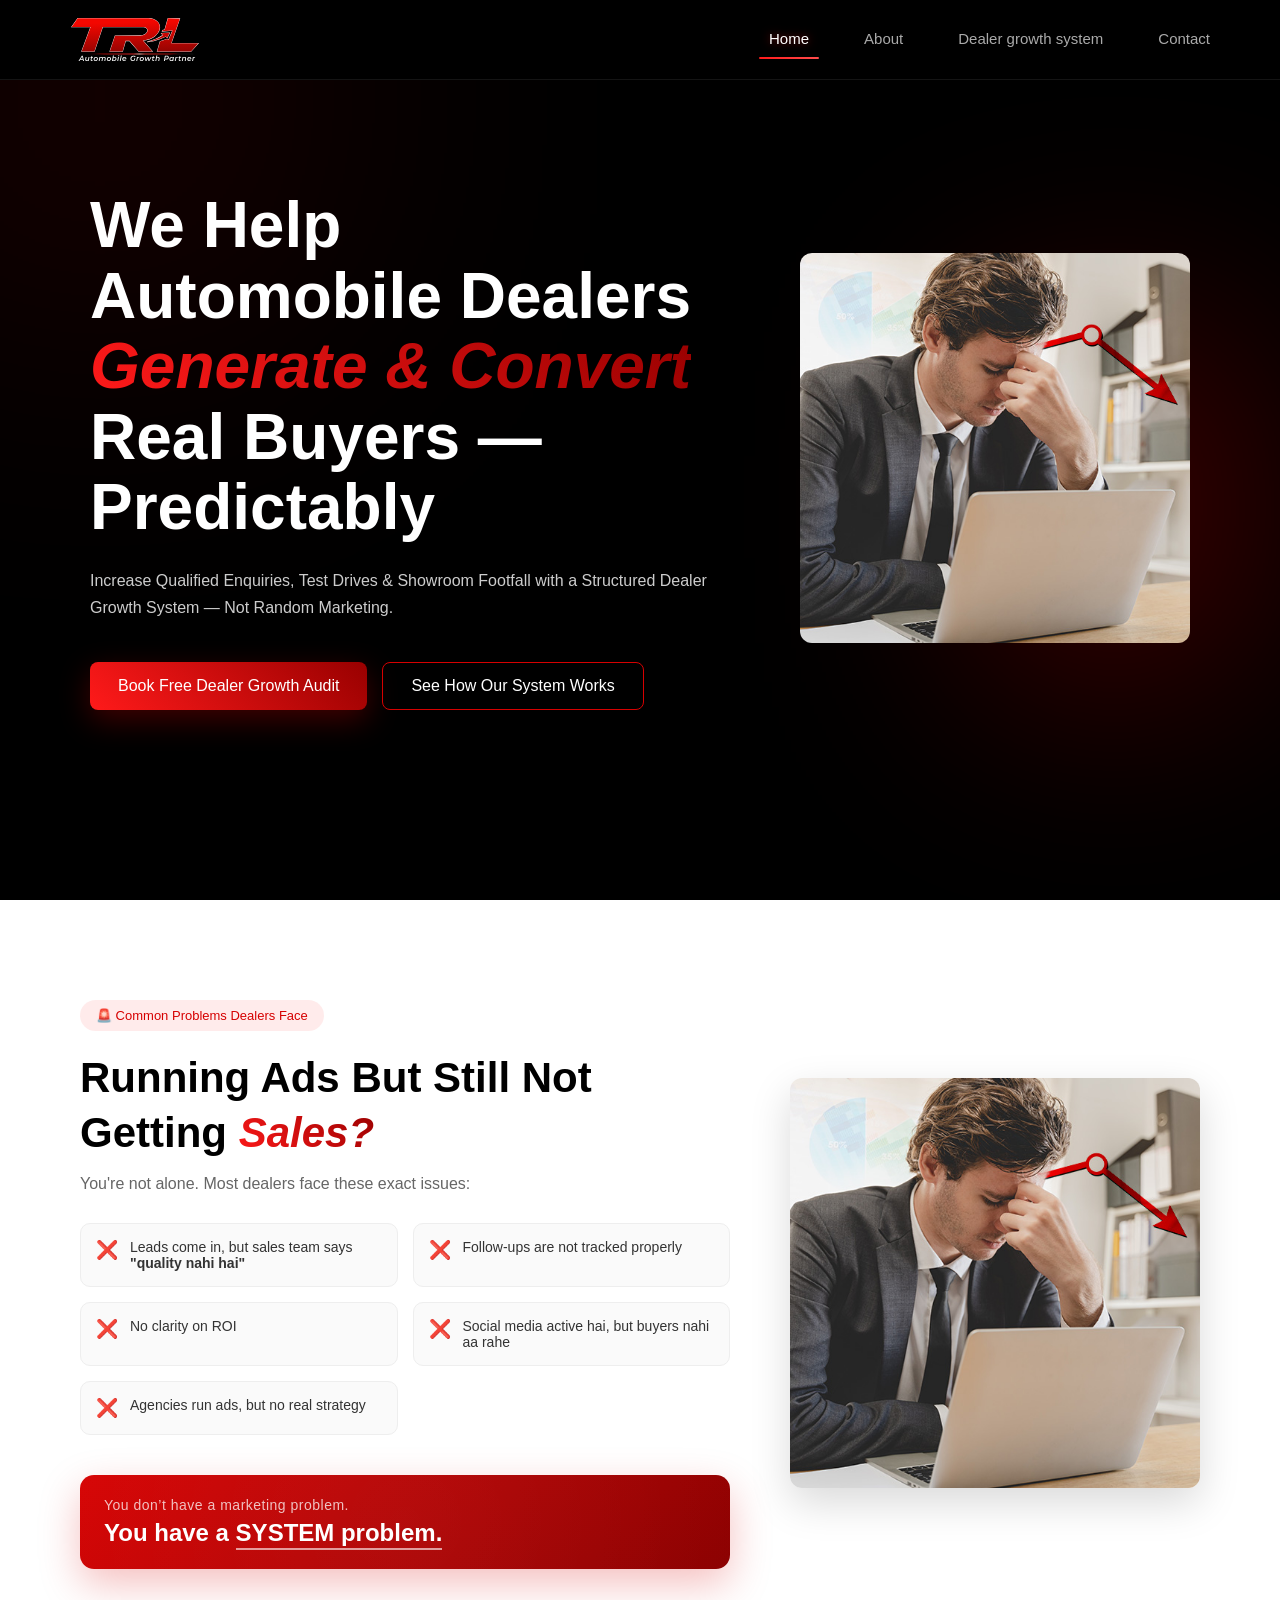
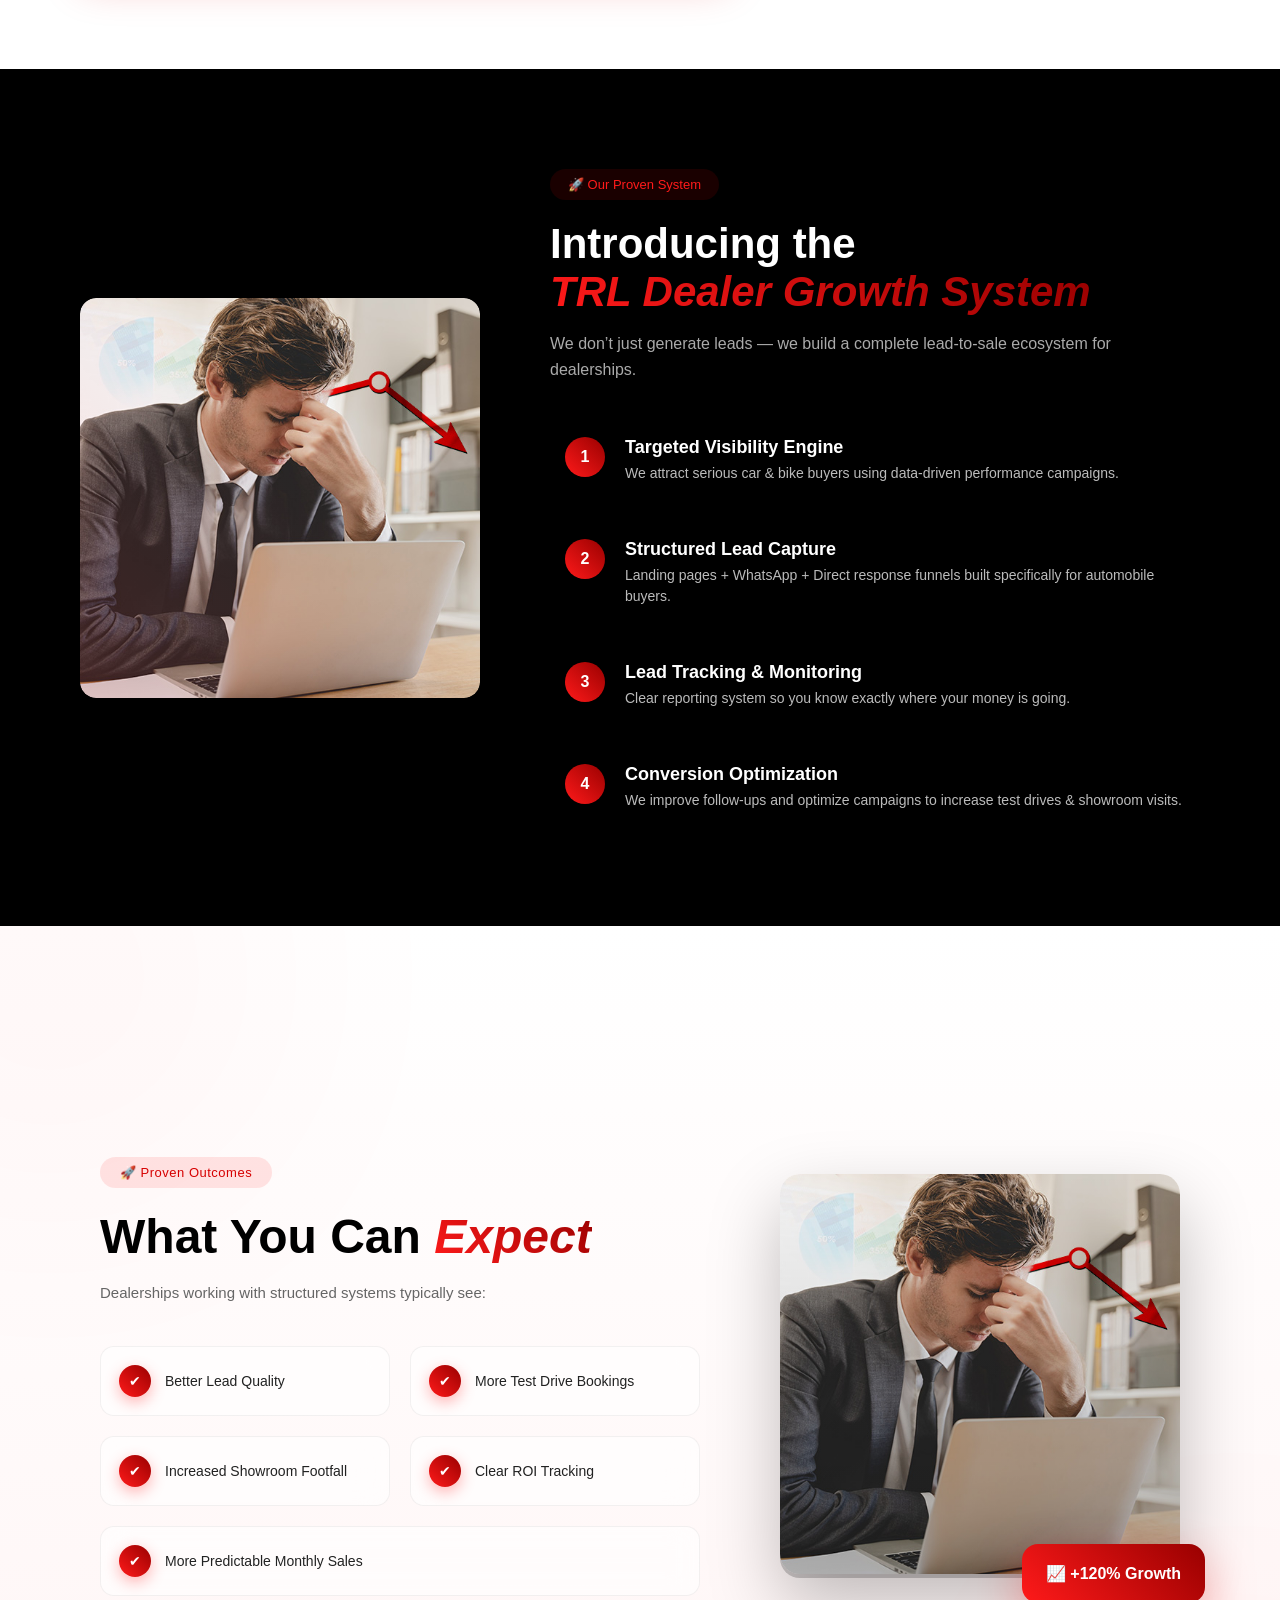
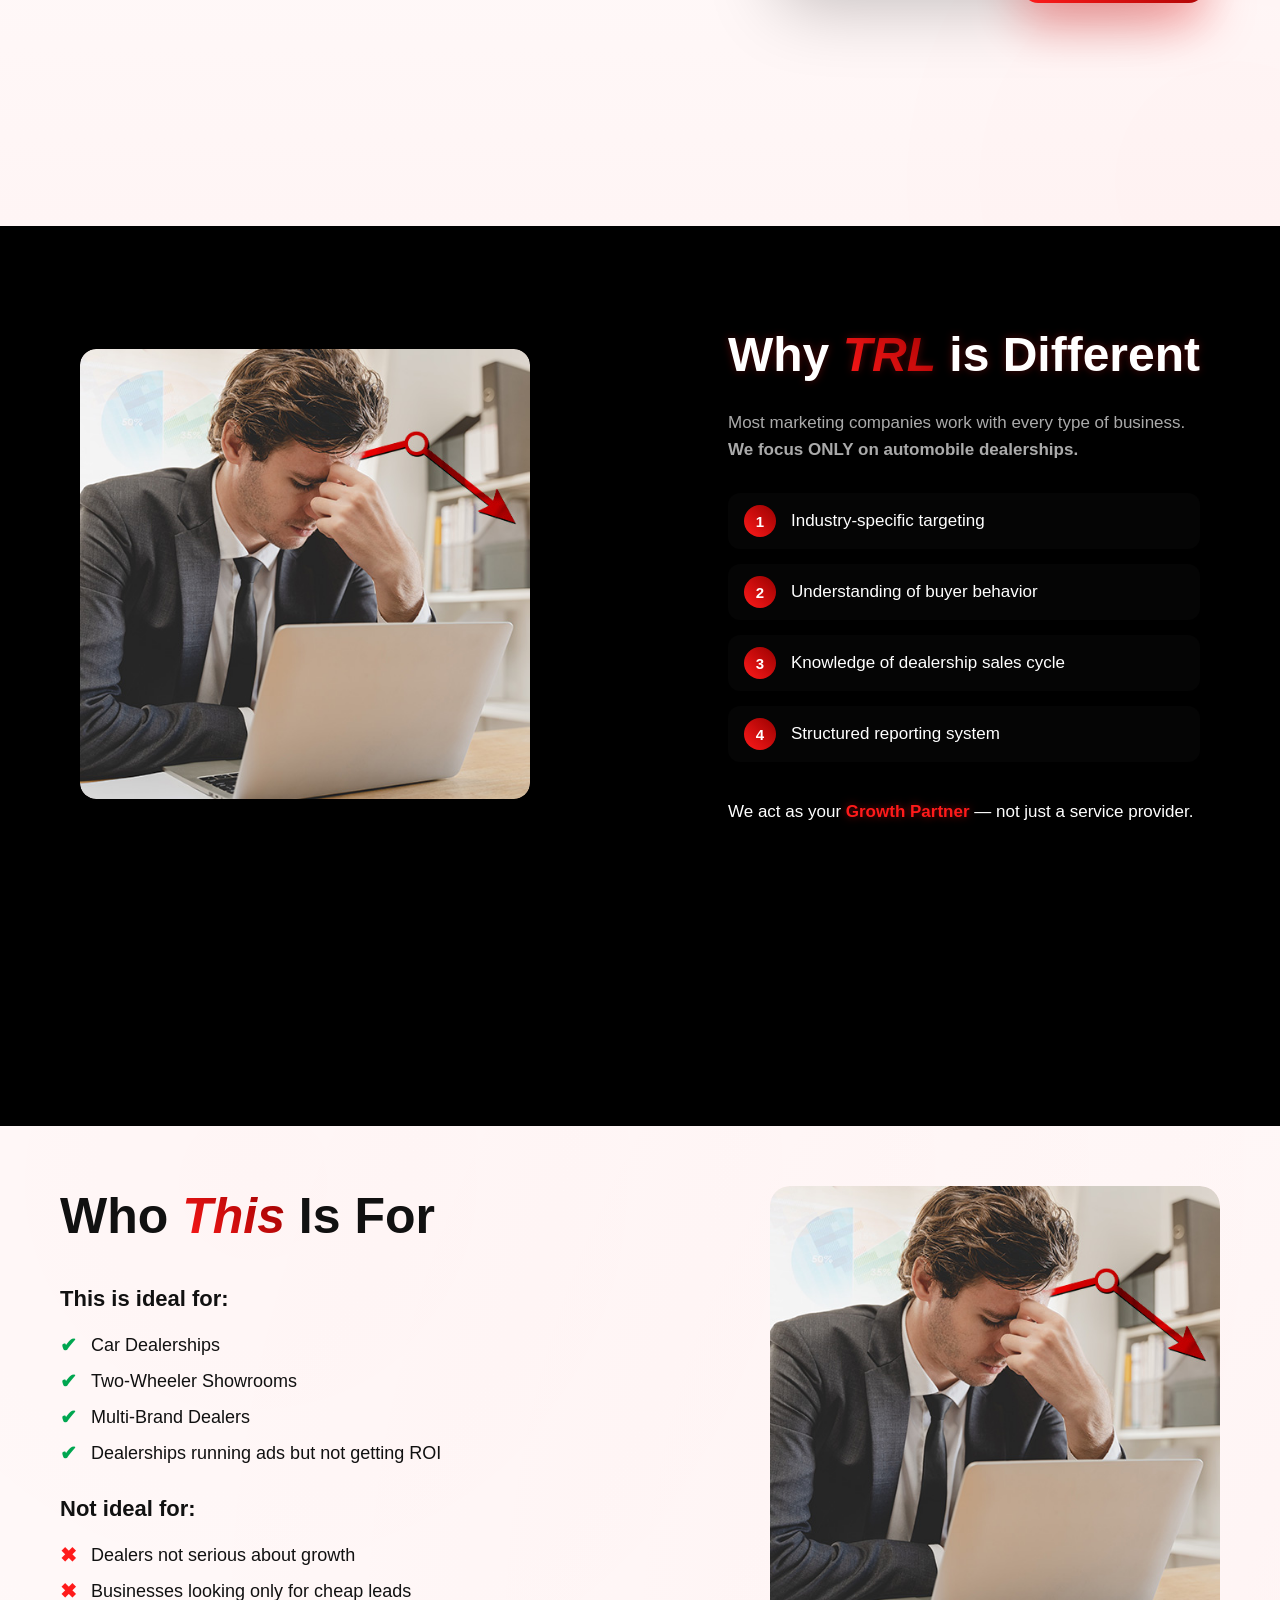
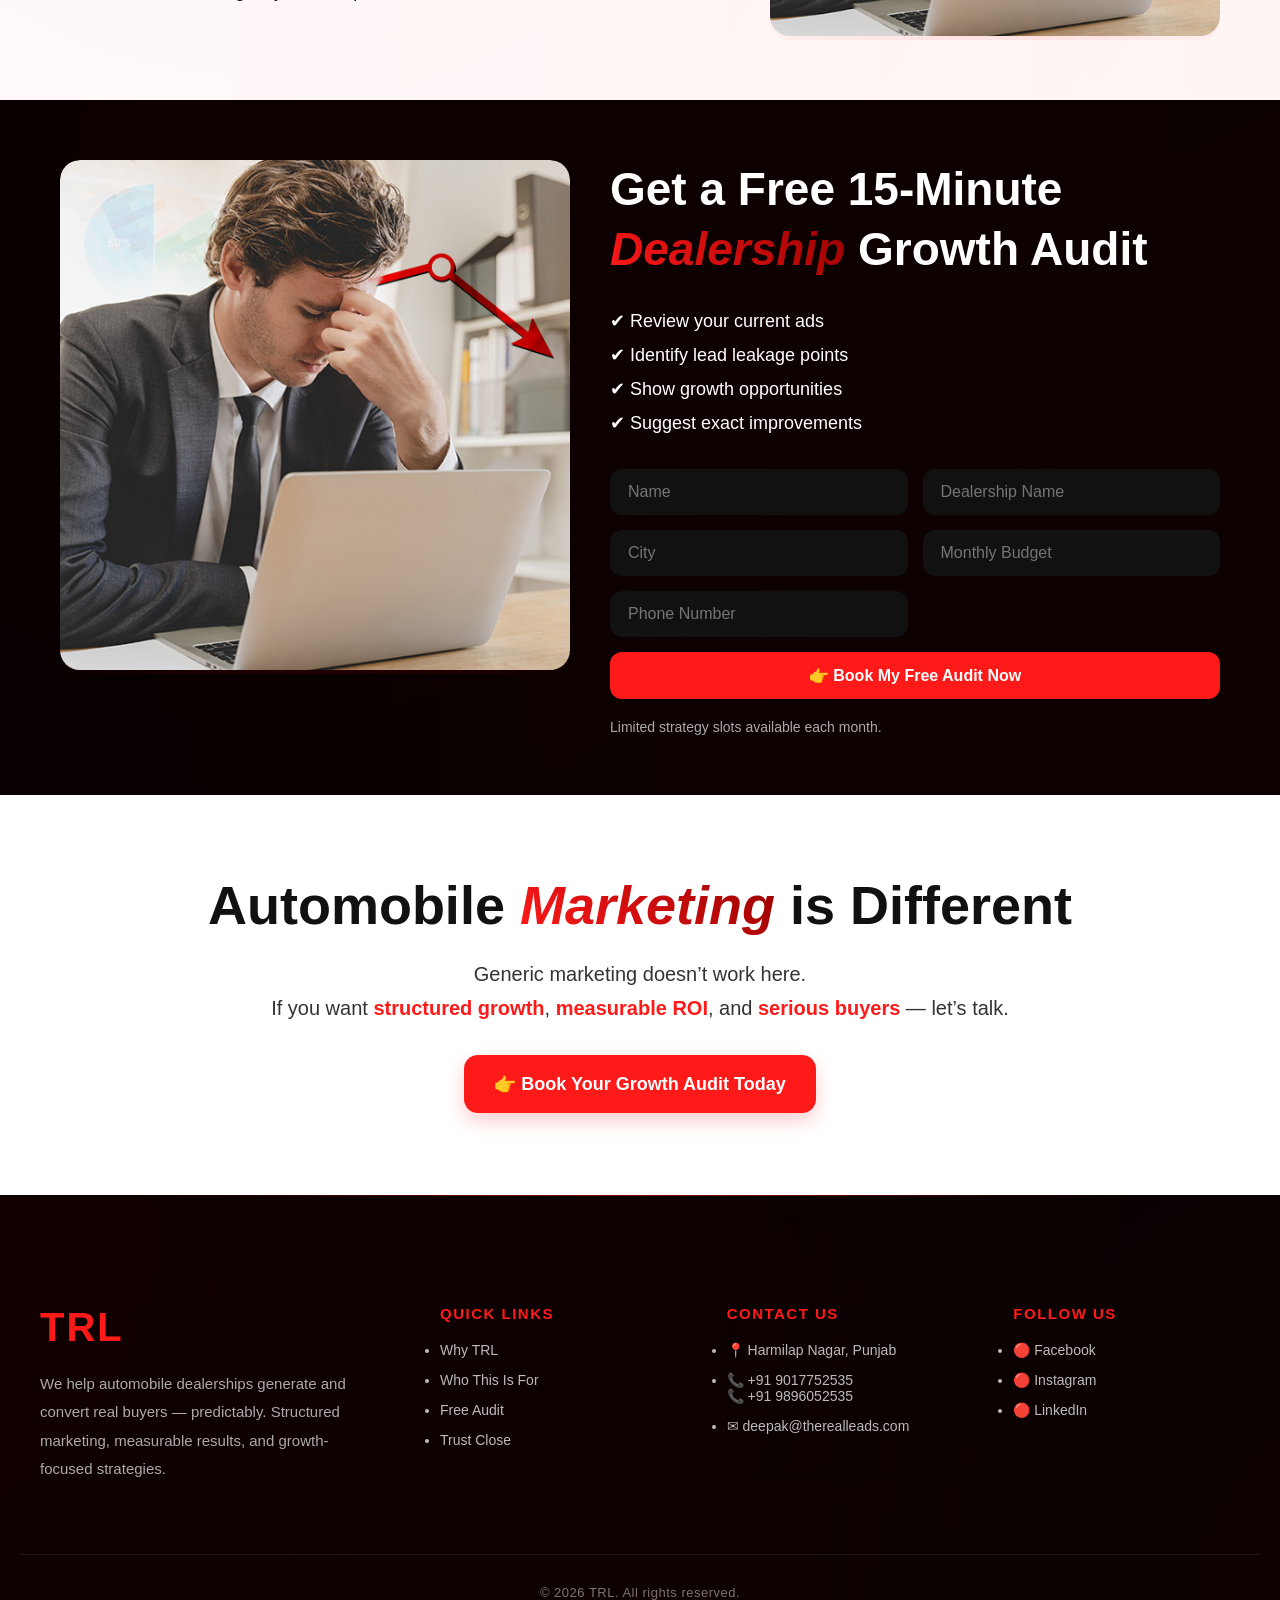
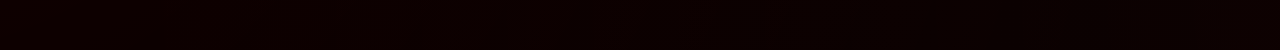
<file: index.html>
<!DOCTYPE html>
<html lang="en">
<head>
  <meta charset="UTF-8" />
  <meta name="viewport" content="width=device-width, initial-scale=1.0"/>
  <title>The Real Leads | Automobile Growth Partner</title>
  
  <!-- Favicon -->
  <link rel="icon" type="image/png" href="/images/TRL-LOGO for black.svg">
  
  <!-- Optional: for older browsers using .ico -->
  <link rel="shortcut icon" href="/images/TRL-LOGO for black.svg" type="image/x-icon">
  <!-- CSS -->
  <link rel="stylesheet" href="style.css" />
  <link rel="stylesheet" href="Components/Navbar/Navbar.css" />
  <link rel="stylesheet" href="Components/Footer/Footer.css">
</head>

<body>
   <div id="app">
  <!-- Navbar Start -->
  <div id="navbar-container"></div>
  <!-- Navbar End -->

<!-- Hero Section -->
<section class="hero">
  <div class="hero-content">

    <h1>
      We Help <br />
      Automobile Dealers <br />
      <span class="highlight">Generate & Convert</span> <br />
      Real Buyers — Predictably
    </h1>

    <p>
      Increase Qualified Enquiries, Test Drives & Showroom Footfall with a Structured Dealer Growth System — Not Random Marketing.
    </p>

    <!-- Buttons -->
    <div class="hero-buttons">
      <button class="cta-btn primary">Book Free Dealer Growth Audit</button>
      <button class="cta-btn secondary">See How Our System Works</button>
    </div>

  </div>

  <div class="hero-image">
    <img src="images/Running Ads But.jpg.jpeg" alt="Hero Image">
  </div>
</section>
<!-- Hero sectioin End -->


<!-- Pain Section -->
<section class="pain-section">

  <div class="pain-wrapper">

    <!-- LEFT -->
    <div class="pain-left">

      <div class="pain-badge">🚨 Common Problems Dealers Face</div>

      <h2>
        Running Ads But Still Not Getting 
        <span class="highlight ">Sales?</span>
      </h2>

      <p class="pain-subtext">
        You're not alone. Most dealers face these exact issues:
      </p>

      <!-- CARDS -->
      <div class="pain-cards">

        <div class="pain-card">
          <span>❌</span>
          <p>Leads come in, but sales team says <b>"quality nahi hai"</b></p>
        </div>

        <div class="pain-card">
          <span>❌</span>
          <p>Follow-ups are not tracked properly</p>
        </div>

        <div class="pain-card">
          <span>❌</span>
          <p>No clarity on ROI</p>
        </div>

        <div class="pain-card">
          <span>❌</span>
          <p>Social media active hai, but buyers nahi aa rahe</p>
        </div>

        <div class="pain-card">
          <span>❌</span>
          <p>Agencies run ads, but no real strategy</p>
        </div>

      </div>

      <!-- CLOSING BOX -->
      <div class="pain-closing-box">
        <p>You don’t have a marketing problem.</p>
        <h3>You have a <span>SYSTEM problem.</span></h3>
      </div>

    </div>

    <!-- RIGHT IMAGE -->
    <div class="pain-right">
      <img src="images/Running Ads But.jpg.jpeg" alt="Dealer Problems">
    </div>

  </div>

</section>
<!-- Pain Section End -->

<!-- TRL system -->
 <section class="system-section">

  <div class="system-wrapper">

    <!-- LEFT IMAGE -->
    <div class="system-image">
  <img src="images/Running Ads But.jpg.jpeg" alt="System Image" />
  <div class="glow-patch"></div> <!-- This creates the subtle red glow patch -->
</div>

    <!-- RIGHT CONTENT -->
    <div class="system-content">

      <div class="system-badge">🚀 Our Proven System</div>

      <h2>
        Introducing the <span class="highlight">TRL Dealer Growth System</span>
      </h2>

      <p class="system-intro">
        We don’t just generate leads — we build a complete lead-to-sale ecosystem for dealerships.
      </p>

      <!-- STEPS -->
      <div class="system-steps">

        <div class="step">
          <div class="step-number">1</div>
          <div class="step-content">
            <h3>Targeted Visibility Engine</h3>
            <p>We attract serious car & bike buyers using data-driven performance campaigns.</p>
          </div>
        </div>

        <div class="step">
          <div class="step-number">2</div>
          <div class="step-content">
            <h3>Structured Lead Capture</h3>
            <p>Landing pages + WhatsApp + Direct response funnels built specifically for automobile buyers.</p>
          </div>
        </div>

        <div class="step">
          <div class="step-number">3</div>
          <div class="step-content">
            <h3>Lead Tracking & Monitoring</h3>
            <p>Clear reporting system so you know exactly where your money is going.</p>
          </div>
        </div>

        <div class="step">
          <div class="step-number">4</div>
          <div class="step-content">
            <h3>Conversion Optimization</h3>
            <p>We improve follow-ups and optimize campaigns to increase test drives & showroom visits.</p>
          </div>
        </div>

      </div>

    </div>

  </div>

</section>
<!-- TRL System End -->

<!-- Resul Section -->
<section class="results-section">

  <div class="results-wrapper">

    <!-- LEFT CONTENT -->
    <div class="results-content">

      <div class="results-badge">🚀 Proven Outcomes</div>
      
      <h2>
  What You Can <span class="highlight">Expect</span>
</h2>

      <p class="results-subtext">
        Dealerships working with structured systems typically see:
      </p>

      <!-- RESULT CARDS -->
      <div class="results-grid">

        <div class="result-item">
          <span class="icon">✔</span>
          <p>Better Lead Quality</p>
        </div>

        <div class="result-item">
          <span class="icon">✔</span>
          <p>More Test Drive Bookings</p>
        </div>

        <div class="result-item">
          <span class="icon">✔</span>
          <p>Increased Showroom Footfall</p>
        </div>

        <div class="result-item">
          <span class="icon">✔</span>
          <p>Clear ROI Tracking</p>
        </div>

        <div class="result-item wide">
          <span class="icon">✔</span>
          <p>More Predictable Monthly Sales</p>
        </div>

      </div>

    </div>

    <!-- RIGHT IMAGE -->
    <div class="results-image">

      <div class="image-layer main">
        <img src="images/Running Ads But.jpg.jpeg" alt="Results">
      </div>

      <div class="image-layer floating">
        📈 +120% Growth
      </div>

    </div>

  </div>

</section>
<!-- Result Section End -->

<!-- Why TRL Section -->
 <section class="why-trl-section">
  <div class="why-trl-wrapper">
    <!-- IMAGE -->
    <div class="why-trl-image">
      <img src="images/Running Ads But.jpg.jpeg" alt="Automobile Dealership" />
      <div class="glow-patch"></div>
    </div>

    <!-- CONTENT -->
    <div class="why-trl-content">
      <h2>Why <span class="highlight">TRL</span> is Different</h2>
      <p class="why-trl-intro">
        Most marketing companies work with every type of business.
        <br />
        <strong>We focus ONLY on automobile dealerships.</strong>
      </p>

      <ul class="why-trl-features">
        <li><span class="feature-number">1</span> Industry-specific targeting</li>
        <li><span class="feature-number">2</span> Understanding of buyer behavior</li>
        <li><span class="feature-number">3</span> Knowledge of dealership sales cycle</li>
        <li><span class="feature-number">4</span> Structured reporting system</li>
      </ul>

      <p class="closing-line">
        We act as your <span class="highlight-red">Growth Partner</span> — not just a service provider.
      </p>
    </div>
  </div>
</section>
 <!-- Why TRL End -->

 <!-- Who This Is For -->
 <section class="who-this-is-for-section sleek">
  <div class="who-wrapper">
    <!-- CONTENT -->
    <div class="who-content">
      <h2>Who <span class="highlight">This</span> Is For</h2>

      <div class="who-lists">
        <!-- Ideal For -->
        <div class="list ideal">
          <h3>This is ideal for:</h3>
          <ul>
            <li><span class="check">✔</span> Car Dealerships</li>
            <li><span class="check">✔</span> Two-Wheeler Showrooms</li>
            <li><span class="check">✔</span> Multi-Brand Dealers</li>
            <li><span class="check">✔</span> Dealerships running ads but not getting ROI</li>
          </ul>
        </div>

        <!-- Not Ideal For -->
        <div class="list not-ideal">
          <h3>Not ideal for:</h3>
          <ul>
            <li><span class="cross">✖</span> Dealers not serious about growth</li>
            <li><span class="cross">✖</span> Businesses looking only for cheap leads</li>
          </ul>
        </div>
      </div>
    </div>
        <!-- IMAGE -->
    <div class="who-image">
      <img src="images/Running Ads But.jpg.jpeg" alt="Showroom Image" />
      <div class="glow-patch"></div>
    </div>
  </div>
</section>
   <!-- Who This Is For End -->

<!-- Audit Section -->
 <section class="free-audit-section">
  <div class="audit-wrapper">
    
    <!-- IMAGE -->
    <div class="audit-image">
      <img src="images/Running Ads But.jpg.jpeg" alt="Audit Illustration">
      <div class="glow-patch"></div>
    </div>

    <!-- CONTENT & FORM -->
    <div class="audit-content">
      <h2>Get a Free 15-Minute <span class="highlight">Dealership</span> Growth Audit</h2>
      
      <ul class="audit-points">
        <li>✔ Review your current ads</li>
        <li>✔ Identify lead leakage points</li>
        <li>✔ Show growth opportunities</li>
        <li>✔ Suggest exact improvements</li>
      </ul>

      <!-- Form -->
      <form class="audit-form">
        <input type="text" placeholder="Name" required>
        <input type="text" placeholder="Dealership Name" required>
        <input type="text" placeholder="City" required>
        <input type="number" placeholder="Monthly Budget" required>
        <input type="tel" placeholder="Phone Number" required>
        <button type="submit">👉 Book My Free Audit Now</button>
      </form>

      <p class="audit-note">Limited strategy slots available each month.</p>
    </div>
  </div>
</section>
 <!-- Audit Sectiion End -->

 <!-- Trust Close -->
  
  <section class="trust-close-section white-theme">
  <div class="trust-wrapper">
    
    <!-- TEXT CONTENT -->
    <div class="trust-content">
      <h2 >Automobile <span class="highlight">Marketing</span> is Different</h2>
      <p class="trust-text">
        Generic marketing doesn’t work here.<br>
        If you want <span class="highlight-red">structured growth</span>, <span class="highlight-red">measurable ROI</span>, and <span class="highlight-red">serious buyers</span> — let’s talk.
      </p>
      <a href="#audit" class="trust-cta">👉 Book Your Growth Audit Today</a>
    </div>
  </div>
</section>
  <!-- Trust Close End -->


  <div id="footer-container">
  <!-- Load the footer -->
  <footer class="trl-footer"></footer>
</div>

</div> 


<script>
const menuToggle = document.getElementById("menuToggle");
const navLinks = document.getElementById("navLinks");

// Toggle menu
menuToggle.addEventListener("click", () => {
  navLinks.classList.toggle("open");
  menuToggle.classList.toggle("active");
});

/* ================= SPA NAVIGATION ================= */
const links = document.querySelectorAll(".nav-links a");
const app = document.getElementById("app");

links.forEach(link => {
  link.addEventListener("click", (e) => {
    e.preventDefault(); // 🚫 stop page reload

    const url = link.getAttribute("href");

    // Smooth fade out
    app.style.opacity = "0";
    app.style.transition = "opacity 0.3s ease";

    setTimeout(() => {
      fetch(url)
        .then(res => res.text())
        .then(data => {
          // Extract only body content
          const parser = new DOMParser();
          const doc = parser.parseFromString(data, "text/html");
          const newContent = doc.querySelector("#app").innerHTML;

          app.innerHTML = newContent;

          // Fade in
          app.style.opacity = "1";

          // Update URL (no reload)
          window.history.pushState({}, "", url);

          // Update active link
          links.forEach(l => l.classList.remove("active"));
          link.classList.add("active");

          // Close mobile menu
          navLinks.classList.remove("open");
          menuToggle.classList.remove("active");
        });
    }, 300);
  });
});

/* ================= BACK BUTTON SUPPORT ================= */
window.addEventListener("popstate", () => {
  location.reload(); // simple fallback
});
</script>
<script>
/* ================= FOOTER LOAD ================= */
fetch('Components/Footer/Footer.html')
  .then(response => response.text())
  .then(data => {
    document.querySelector('.trl-footer').outerHTML = data;
  });

/* ================= COMPONENT LOADER ================= */
function loadComponent(id, file) {
  fetch(file)
    .then(res => {
      if (!res.ok) throw new Error("File not found: " + file);
      return res.text();
    })
    .then(data => {
      document.getElementById(id).innerHTML = data;

      /* ================= NAVBAR LOGIC ================= */
      const menuToggle = document.getElementById("menuToggle");
      const navLinks = document.getElementById("navLinks");

      // Toggle menu
      if (menuToggle && navLinks) {
        menuToggle.addEventListener("click", () => {
          navLinks.classList.toggle("open");
          menuToggle.classList.toggle("active");
        });
      }

      /* ================= ACTIVE LINK (AUTO) ================= */
      const links = document.querySelectorAll(".nav-links a");
      const currentPath = window.location.pathname;

      links.forEach(link => {
        const linkPath = new URL(link.href).pathname;

        // 🔥 Auto highlight current page
        if (linkPath === currentPath) {
          link.classList.add("active");
        }

        // Close mobile menu on click
        link.addEventListener("click", () => {
          if (navLinks && menuToggle) {
            navLinks.classList.remove("open");
            menuToggle.classList.remove("active");
          }
        });
      });
    })
    .catch(err => console.error("Error loading component:", err));
}

/* ================= INIT ================= */
document.addEventListener("DOMContentLoaded", () => {
  loadComponent("navbar-container", "Components/Navbar/Navbar.html");
});
</script>

</body>
</html>
</file>
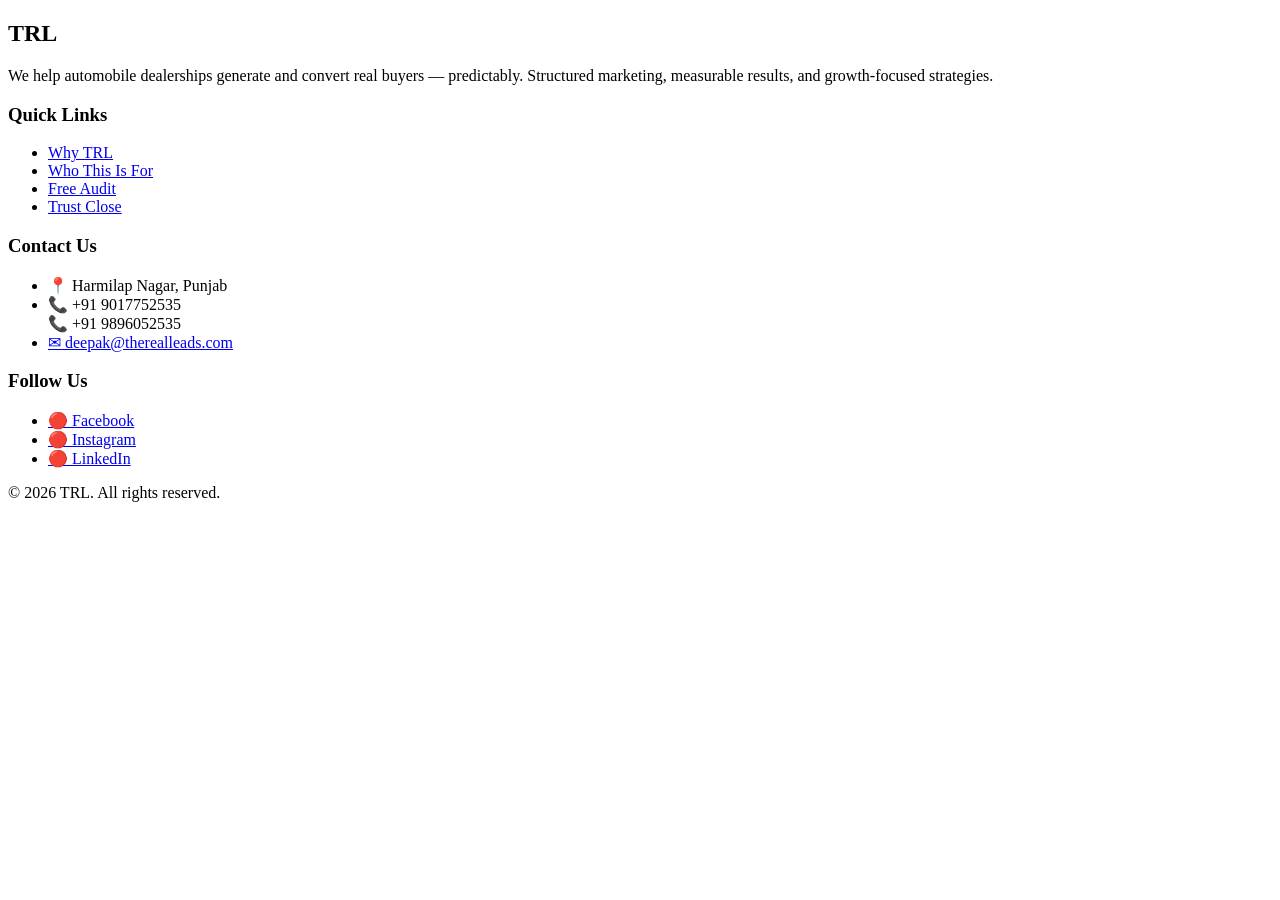
<file: Components/Footer/Footer.html>
<!DOCTYPE html>
<html lang="en">
<head>
    <meta charset="UTF-8">
    <meta name="viewport" content="width=device-width, initial-scale=1.0">
    <title>Document</title>
</head>
<body>
    <footer class="trl-footer">
  <div class="footer-wrapper">
    
    <!-- Logo & About -->
    <div class="footer-about">
      <h2 class="footer-logo">TRL</h2>
      <p class="footer-text">
        We help automobile dealerships generate and convert real buyers — predictably. Structured marketing, measurable results, and growth-focused strategies.
      </p>
    </div>

    <!-- Quick Links -->
    <div class="footer-links">
      <h3>Quick Links</h3>
      <ul>
        <li><a href="#why-trl">Why TRL</a></li>
        <li><a href="#who-this-is-for">Who This Is For</a></li>
        <li><a href="#free-audit">Free Audit</a></li>
        <li><a href="#trust-close">Trust Close</a></li>
      </ul>
    </div>

    <!-- Contact Info -->
    <div class="footer-contact footer-links">
      <h3>Contact Us</h3>
      <ul>
        <li>📍 Harmilap Nagar, Punjab</li>
        <li>📞 +91 9017752535 <br/>📞 +91 9896052535</li>
        <li><a href="mailto:dtcynr@gmail.com">✉ deepak@therealleads.com</a></li>
      </ul>
    </div>

    <!-- Social Media -->
    <div class="footer-social">
      <h3>Follow Us</h3>
      <ul>
        <li><a href="#" class="social-link">🔴 Facebook</a></li>
        <li><a href="#" class="social-link">🔴 Instagram</a></li>
        <li><a href="#" class="social-link">🔴 LinkedIn</a></li>
      </ul>
    </div>

  </div>

  <!-- Bottom Bar -->
  <div class="footer-bottom">
    <p>© 2026 TRL. All rights reserved.</p>
  </div>
</footer>
</body>
</html>
</file>
<file: style.css>
/* =========================
   ROOT VARIABLES (TRL THEME)
========================= */
:root {
  --color-primary: #d60000;
  --color-primary-light: #ff1a1a;
  --color-primary-dark: #990000;

  --color-bg: #000;
  --color-bg-soft: #0a0a0a;

  --color-white: #fff;
  --color-text: #ccc;
  --color-muted: #888;

  --gradient-primary: linear-gradient(45deg, #ff1a1a, #990000);

  --font-main: "Poppins", sans-serif;
  --font-size-h1: 64px;
  --font-size-text: 16px;

  --padding-section: 90px;
  --padding-mobile: 40px;

  --radius: 8px;
  --transition: 0.3s ease;
}
#app {
  transition: opacity 0.3s ease;
}
/* =========================
   RESET
========================= */
* {
  margin: 0;
  padding: 0;
  box-sizing: border-box;
  font-family: var(--font-main);
}

body {
  background: var(--color-bg);
  color: var(--color-white);
}

/* =========================
   HERO SECTION
========================= */
.hero {
  display: flex;
  align-items: center;
  justify-content: space-between;

  min-height: 100vh;
  padding: var(--padding-section);

  gap: 60px;
  position: relative;
  overflow: hidden;
}

/* subtle background glow */
.hero::before {
  content: "";
  position: absolute;
  top: -100px;
  left: -100px;

  width: 400px;
  height: 400px;

  background: var(--color-primary);
  filter: blur(150px);
  opacity: 0.15;
}

/* =========================
   CONTENT
========================= */
.hero-content {
  max-width: 650px;
  z-index: 2;
}

/* HEADING */
.hero h1 {
  font-size: var(--font-size-h1);
  line-height: 1.1;
  font-weight: 700;
  margin-bottom: 25px;
}

/* GRADIENT HIGHLIGHT */
.highlight {
  background: var(--gradient-primary);
  -webkit-background-clip: text;
  -webkit-text-fill-color: transparent;
  font-style: italic;
}

/* TEXT */
.hero p {
  font-size: var(--font-size-text);
  color: var(--color-text);
  line-height: 1.7;
  margin-bottom: 40px;
}

/* =========================
   BUTTONS
========================= */
.hero-buttons {
  display: flex;
  gap: 15px;
  flex-wrap: wrap;
}

/* Base Button */
.cta-btn {
  padding: 14px 28px;
  border-radius: var(--radius);
  font-size: var(--font-size-text);
  cursor: pointer;
  transition: var(--transition);
  border: none;
  position: relative;
  overflow: hidden;
}

/* Primary Button */
.cta-btn.primary {
  background: var(--gradient-primary);
  color: var(--color-white);
  box-shadow: 0 10px 30px rgba(255,0,0,0.25);
}

.cta-btn.primary:hover {
  transform: translateY(-3px) scale(1.02);
}

/* Secondary Button */
.cta-btn.secondary {
  background: transparent;
  border: 1px solid var(--color-primary);
  color: var(--color-white);
}

.cta-btn.secondary:hover {
  background: var(--color-primary);
  transform: translateY(-3px);
}

/* =========================
   IMAGE
========================= */
.hero-image {
  position: relative;
}

/* image styling */
.hero-image img {
  max-width: 520px;
  width: 100%;
  border-radius: 12px;
}

/* glow behind image */
.hero-image::after {
  content: "";
  position: absolute;
  top: 20%;
  right: -50px;

  width: 250px;
  height: 350px;

  background: var(--color-primary);
  filter: blur(120px);
  opacity: 0.35;

  z-index: -1;
}

/* =========================
   RESPONSIVE
========================= */

/* Tablet */
@media (max-width: 1024px) {
  :root {
    --font-size-h1: 48px;
  }

  .hero {
    padding: 60px;
  }
}

/* Mobile */
@media (max-width: 768px) {
  :root {
    --font-size-h1: 34px;
  }

  .hero {
    flex-direction: column;
    justify-content: center;
    padding: var(--padding-mobile);
    text-align: left;
  }

  .hero-content {
    max-width: 100%;
  }

  /* hide image */
  .hero-image {
    display: none;
  }

  /* stack buttons */
  .hero-buttons {
    flex-direction: column;
  }

  .cta-btn {
    width: 100%;
    text-align: center;
  }
}

/* Small Mobile */
@media (max-width: 480px) {
  :root {
    --font-size-h1: 28px;
    --font-size-text: 14px;
  }

  .hero {
    padding: 30px 20px;
  }
}




/* =========================
   PAIN SECTION (CREATIVE)
========================= */
.pain-section {
  background: #fff;
  padding: 100px 80px;
}

/* WRAPPER */
.pain-wrapper {
  display: flex;
  align-items: center;
  justify-content: space-between;
  gap: 60px;
}

/* LEFT */
.pain-left {
  max-width: 650px;
}

/* BADGE */
.pain-badge {
  display: inline-block;
  background: rgba(255,0,0,0.08);
  color: #d60000;
  padding: 8px 16px;
  border-radius: 30px;
  font-size: 13px;
  margin-bottom: 20px;
}

/* HEADING */
.pain-left h2 {
  font-size: 42px;
  color: #000;
  margin-bottom: 15px;
  line-height: 1.3;
}

/* HIGHLIGHT */
.highlight {
  color: #d60000;
}

/* SUBTEXT */
.pain-subtext {
  color: #666;
  margin-bottom: 30px;
}

/* CARDS GRID */
.pain-cards {
  display: grid;
  grid-template-columns: 1fr 1fr;
  gap: 15px;
  margin-bottom: 40px;
}

/* CARD */
.pain-card {
  display: flex;
  gap: 12px;
  align-items: flex-start;

  background: #fafafa;
  padding: 15px;
  border-radius: 10px;

  border: 1px solid #eee;
  transition: 0.3s ease;
}

.pain-card span {
  font-size: 18px;
  color: #d60000;
}

/* HOVER */
.pain-card:hover {
  transform: translateY(-4px);
  box-shadow: 0 10px 25px rgba(0,0,0,0.08);
}

/* TEXT */
.pain-card p {
  font-size: 14px;
  color: #333;
}

/* CLOSING BOX */
.pain-closing-box {
  background: linear-gradient(135deg, #d70505, #8b0000);
  color: #fff;

  padding: 22px 24px;
  border-radius: 14px;

  position: relative;
  overflow: hidden;

  box-shadow: 0 15px 40px rgba(215, 5, 5, 0.25);

  transition: 0.3s ease;
}

/* subtle glow effect */
.pain-closing-box::before {
  content: "";
  position: absolute;
  top: -50%;
  left: -50%;

  width: 200%;
  height: 200%;

  background: radial-gradient(circle, rgba(255,255,255,0.08), transparent 60%);
  opacity: 0.5;
}

/* hover effect */
.pain-closing-box:hover {
  transform: translateY(-4px);
  box-shadow: 0 20px 50px rgba(215, 5, 5, 0.35);
}

/* small text */
.pain-closing-box p {
  color: rgba(255,255,255,0.75);
  font-size: 14px;
  letter-spacing: 0.5px;
}

/* main line */
.pain-closing-box h3 {
  font-size: 24px;
  margin-top: 6px;
  font-weight: 600;
}

/* highlight word */
.pain-closing-box span {
  color: #fff;
  position: relative;
}

/* underline glow for SYSTEM */
.pain-closing-box span::after {
  content: "";
  position: absolute;
  left: 0;
  bottom: -4px;

  width: 100%;
  height: 2px;

  background: #fff;
  opacity: 0.6;
}
/* RIGHT IMAGE */
/* Original image style */
.pain-right img {
  max-width: 550px;
  width: 100%;
  border-radius: 12px;
  box-shadow: 0 15px 40px rgba(0,0,0,0.15);
  transition: transform 0.5s ease, box-shadow 0.5s ease, filter 0.5s ease;
}

/* Hover effect */
/* Hover effect with white glow */
.pain-right img:hover {
  transform: scale(1.05) rotate(-1deg);
  box-shadow: 0 25px 60px rgba(255,255,255,0.25); /* soft white shadow */
  filter: drop-shadow(0 0 15px rgba(255,255,255,0.4)); /* subtle white glow */
  transition: transform 0.5s ease, box-shadow 0.5s ease, filter 0.5s ease;
}


/* =========================
   RESPONSIVE
========================= */

/* Tablet */
@media (max-width: 1024px) {
  .pain-section {
    padding: 60px;
  }

  .pain-left h2 {
    font-size: 34px;
  }
}

/* Mobile */
@media (max-width: 768px) {
  .pain-wrapper {
    flex-direction: column;
    align-items: flex-start;
  }

  .pain-cards {
    grid-template-columns: 1fr;
  }

  .pain-right {
    display: none;
  }
}

/* Small Mobile */
@media (max-width: 480px) {
  .pain-section {
    padding: 40px 20px;
  }

  .pain-left h2 {
    font-size: 26px;
  }
}







/* =========================
   SYSTEM SECTION
========================= */
.system-section {
  background: #000;
  color: #fff;
  padding: 100px 80px;
}

/* WRAPPER */
.system-wrapper {
  display: flex;
  align-items: center;
  justify-content: space-between;
  gap: 70px;
}
/* IMAGE WRAPPER */
.system-image {
  position: relative;
  border-radius: 16px;
  overflow: hidden;

  transition: var(--transition);
}
/* =========================
   IMAGE STYLING WITH RED GLOW PATCH
========================= */
.system-image {
  position: relative;
  border-radius: 16px;
  overflow: hidden;
  transition: var(--transition);
}

/* IMAGE ITSELF */
.system-image img {
  max-width: 450px;
  width: 100%;
  border-radius: 16px;
  display: block;
  transition: var(--transition);
}

/* GRADIENT OVERLAY (EXISTING) */
.system-image::before {
  content: "";
  position: absolute;
  inset: 0;
  background: linear-gradient(
    45deg,
    rgba(255, 26, 26, 0.25),
    transparent 60%
  );
  opacity: 0.5;
  transition: var(--transition);
  pointer-events: none;
  border-radius: 16px; /* match image corners */
}

/* MAIN RED GLOW BEHIND IMAGE (EXISTING) */
.system-image::after {
  content: "";
  position: absolute;
  top: 20%;
  left: -40px;
  width: 250px;
  height: 300px;
  background: var(--color-primary-light);
  filter: blur(120px);
  opacity: 0.35;
  z-index: -1;
  transition: var(--transition);
}

/* RED GLOW PATCH AROUND BORDER */
.system-image .glow-patch {
  position: absolute;
  top: -20px;       /* slightly outside image */
  left: -20px;
  width: calc(100% + 40px); /* extend beyond image */
  height: calc(100% + 40px);
  border-radius: 20px;
  background: rgba(255, 0, 0, 0.2); /* soft red patch */
  filter: blur(60px);
  pointer-events: none;
  z-index: -1;
  transition: var(--transition);
}

/* HOVER EFFECTS */
.system-image:hover img {
  transform: scale(1.05);
}

/* STRONGER OVERLAY ON HOVER */
.system-image:hover::before {
  opacity: 0.7;
}

/* GLOW BOOST ON HOVER */
.system-image:hover::after {
  opacity: 0.5;
  transform: scale(1.1);
}

/* OPTIONAL SHADOW ON HOVER */
.system-image:hover {
  box-shadow: 0 25px 60px rgba(255, 0, 0, 0.25);
}

/* CONTENT */
.system-content {
  max-width: 650px;
}

/* BADGE */
.system-badge {
  display: inline-block;
  background: rgba(255, 0, 0, 0.1);
  color: #ff1a1a;
  padding: 8px 18px;
  border-radius: 30px;
  font-size: 13px;
  margin-bottom: 20px;
}

/* HEADING */
.system-content h2 {
  font-size: 42px;
  margin-bottom: 15px;
}

/* INTRO */
.system-intro {
  color: #aaa;
  margin-bottom: 40px;
  line-height: 1.6;
}

/* STEPS */
.system-steps {
  display: flex;
  flex-direction: column;
  gap: 25px;
}

/* STEP ITEM */
.step {
  display: flex;
  gap: 20px;
  align-items: flex-start;

  padding: 15px;
  border-radius: 10px;

  transition: 0.3s ease;
}

/* hover effect */
.step:hover {
  background: rgba(255,255,255,0.03);
  transform: translateX(5px);
}

/* NUMBER */
.step-number {
  min-width: 40px;
  height: 40px;

  display: flex;
  align-items: center;
  justify-content: center;

  background: linear-gradient(45deg, #ff1a1a, #990000);
  border-radius: 50%;

  font-weight: bold;
}

/* CONTENT */
.step-content h3 {
  font-size: 18px;
  margin-bottom: 5px;
}

.step-content p {
  color: #bbb;
  font-size: 14px;
  line-height: 1.5;
}

/* =========================
   RESPONSIVE
========================= */

/* Tablet */
@media (max-width: 1024px) {
  .system-section {
    padding: 60px;
  }

  .system-content h2 {
    font-size: 34px;
  }
}

/* Mobile */
@media (max-width: 768px) {
  .system-wrapper {
    flex-direction: column;
    align-items: flex-start;
  }

  .system-image {
    display: none; /* clean mobile */
  }

  .system-content {
    max-width: 100%;
  }
}

/* Small Mobile */
@media (max-width: 480px) {
  .system-section {
    padding: 40px 20px;
  }

  .system-content h2 {
    font-size: 26px;
  }

  .step-content h3 {
    font-size: 16px;
  }
}





/* =========================
   RESULTS SECTION (ULTRA PREMIUM)
========================= */
.results-section {
  background: linear-gradient(180deg, #ffffff, #fff5f5);

  min-height: 100vh;
  display: flex;
  align-items: center;

  padding: 80px 80px;
  position: relative;
  overflow: hidden;
}

/* MULTI GLOW BACKGROUND */
.results-section::before,
.results-section::after {
  content: "";
  position: absolute;
  border-radius: 50%;
  filter: blur(140px);
  z-index: 0;
}

.results-section::before {
  width: 300px;
  height: 300px;
  background: #ff1a1a;
  top: -100px;
  left: -100px;
  opacity: 0.08;
}

.results-section::after {
  width: 250px;
  height: 250px;
  background: #ff4d4d;
  bottom: -80px;
  right: -80px;
  opacity: 0.08;
}

/* WRAPPER */
.results-wrapper {
  width: 100%;
  max-width: 1200px;
  margin: 0 20px;

  display: flex;
  align-items: center;
  justify-content: space-between;
  gap: 80px;

  position: relative;
  z-index: 1;
}

/* CONTENT */
.results-content {
  max-width: 600px;
}

/* BADGE */
.results-badge {
  display: inline-block;
  background: rgba(255,0,0,0.1);
  color: #d60000;

  padding: 8px 20px;
  border-radius: 30px;
  font-size: 13px;

  margin-bottom: 20px;
  letter-spacing: 0.5px;
}

/* HEADING */
.results-content h2 {
  font-size: 48px;
  color: #000;
  margin-bottom: 15px;
  line-height: 1.2;
}

/* GRADIENT TEXT */
.highlight {
  background: linear-gradient(45deg, #ff1a1a, #990000);
  -webkit-background-clip: text;
  -webkit-text-fill-color: transparent;
}

/* SUBTEXT */
.results-subtext {
  color: #666;
  margin-bottom: 40px;
  line-height: 1.7;
  font-size: 15px;
}

/* GRID */
.results-grid {
  display: grid;
  grid-template-columns: 1fr 1fr;
  gap: 20px;
}

/* CARD */
.result-item {
  display: flex;
  align-items: center;
  gap: 14px;

  background: rgba(255,255,255,0.6);
  backdrop-filter: blur(14px);

  padding: 18px;
  border-radius: 14px;

  border: 1px solid rgba(0,0,0,0.05);

  transition: all 0.35s ease;
  position: relative;
  overflow: hidden;
}

/* SHINE EFFECT */
.result-item::after {
  content: "";
  position: absolute;
  top: 0;
  left: -100%;

  width: 100%;
  height: 100%;
  background: linear-gradient(120deg, transparent, rgba(255,255,255,0.5), transparent);

  transition: 0.5s;
}

.result-item:hover::after {
  left: 100%;
}

/* WIDE */
.result-item.wide {
  grid-column: span 2;
}

/* ICON */
.icon {
  background: linear-gradient(45deg, #ff1a1a, #990000);
  color: #fff;

  width: 32px;
  height: 32px;

  display: flex;
  align-items: center;
  justify-content: center;

  border-radius: 50%;
  font-size: 14px;

  box-shadow: 0 5px 15px rgba(255,0,0,0.3);
}

/* TEXT */
.result-item p {
  color: #222;
  font-size: 14px;
}

/* HOVER */
.result-item:hover {
  transform: translateY(-8px) scale(1.02);
  box-shadow: 0 20px 40px rgba(0,0,0,0.08);
  border-color: #ff1a1a;
}

/* =========================
   IMAGE SECTION
========================= */
.results-image {
  position: relative;
}

/* IMAGE */
.image-layer.main img {
  max-width: 440px;
  width: 100%;

  border-radius: 20px;
  box-shadow: 0 30px 70px rgba(0,0,0,0.25);
}

/* OVERLAY GRADIENT */
.image-layer.main::after {
  content: "";
  position: absolute;
  inset: 0;
  border-radius: 20px;
  background: linear-gradient(180deg, transparent, rgba(0,0,0,0.2));
}

/* FLOATING CARD */
.image-layer.floating {
  position: absolute;
  bottom: -25px;
  right: -25px;

  background: linear-gradient(45deg, #ff1a1a, #990000);
  color: #fff;

  padding: 20px 24px;
  border-radius: 16px;

  font-weight: 600;

  box-shadow: 0 20px 50px rgba(255,0,0,0.35);

  animation: float 3s ease-in-out infinite;
}

/* FLOAT ANIMATION */
@keyframes float {
  0%, 100% { transform: translateY(0); }
  50% { transform: translateY(-10px); }
}

/* =========================
   RESPONSIVE
========================= */
@media (max-width: 1024px) {
  .results-section {
    padding: 60px;
  }

  .results-content h2 {
    font-size: 36px;
  }
}

@media (max-width: 768px) {
  .results-section {
    min-height: auto;
    padding: 40px 5px;
  }

  .results-wrapper {
    flex-direction: column;
    align-items: flex-start;
  }

  .results-grid {
    grid-template-columns: 1fr;
  }

  .result-item.wide {
    grid-column: span 1;
  }

  .results-image {
    display: none;
  }
}

@media (max-width: 480px) {
  .results-content h2 {
    font-size: 26px;
  }
}


/* =========================
   WHY TRL SECTION – PREMIUM
========================= */
.why-trl-section {
    height: 100vh;
    position: relative;
    background: #000;
    color: #fff;
    padding: 100px 80px;
    overflow: hidden;
    transition: all 0.4s ease;
}

/* subtle ambient red glow behind section */
.why-trl-section::before {
    content: '';
    position: absolute;
    top: -100px;
    left: -150px;
    width: 600px;
    height: 600px;
    background: rgba(255, 0, 0, 0.08);
    filter: blur(200px);
    z-index: -1;
    pointer-events: none;
    border-radius: 50%;
}

.why-trl-wrapper {
    display: flex;
    align-items: center;
    justify-content: space-between;
    gap: 70px;
    opacity: 0;
    transform: translateY(20px);
    animation: fadeInUp 1s forwards;
}

/* IMAGE WITH RED GLOW PATCH */
.why-trl-image {
    position: relative;
    border-radius: 16px;
    overflow: hidden;
    flex-shrink: 0;
    transition: transform 0.6s ease;
}

.why-trl-image img {
    max-width: 450px;
    width: 100%;
    border-radius: 16px;
    display: block;
    transition: transform 0.6s ease, box-shadow 0.6s ease;
}

/* floating red glow patch behind image */
.why-trl-image .glow-patch {
    position: absolute;
    top: -30px;
    left: -30px;
    width: calc(100% + 60px);
    height: calc(100% + 60px);
    border-radius: 50%;
    background: rgba(255, 0, 0, 0.15);
    filter: blur(80px);
    pointer-events: none;
    z-index: -1;
    transition: all 0.6s ease;
}

/* IMAGE HOVER EFFECT */
.why-trl-image:hover img {
    transform: scale(1.1) rotate(-1.5deg);
    box-shadow: 0 35px 70px rgba(255, 0, 0, 0.35);
}

.why-trl-image:hover .glow-patch {
    transform: scale(1.2);
    opacity: 0.25;
}

/* CONTENT */
.why-trl-content {
    max-width: 650px;
}

/* BADGE */
.why-trl-badge {
    display: inline-block;
    background: rgba(255, 0, 0, 0.1);
    color: #ff1a1a;
    padding: 8px 18px;
    border-radius: 30px;
    font-size: 13px;
    margin-bottom: 20px;
    text-transform: uppercase;
    letter-spacing: 1px;
}

/* HEADING */
.why-trl-content h2 {
    font-size: 48px;
    margin-bottom: 25px;
    position: relative;
    line-height: 1.2;
    transition: all 0.3s ease;
    text-shadow: 0 0 8px rgba(255, 26, 26, 0.3);
}
h2 {
    position: relative;
    display: inline-block;
    cursor: default;
}

h2 .highlight {
    position: relative;
    display: inline-block;
}

h2 .highlight::after {
    content: '';
    position: absolute;
    left: 0;
    bottom: -4px;
    width: 0;
    height: 5px;
    background: #d60000;
    border-radius: 2px;
    transition: width 0.4s ease;
}

/* 🔥 Hover on full heading, animate only highlight */
h2:hover .highlight::after {
    width: 100%;
}
.highlight-red {
    color: #ff1a1a;
}

/* INTRO */
.why-trl-intro {
    color: #aaa;
    margin-bottom: 30px;
    line-height: 1.6;
    font-size: 17px;
    transition: all 0.3s ease;
}

.why-trl-intro:hover {
    color: #fff;
}

/* FEATURES LIST */
.why-trl-features {
    list-style: none;
    padding: 0;
    margin-bottom: 40px;
}

.why-trl-features li {
    display: flex;
    align-items: center;
    gap: 15px;
    margin-bottom: 15px;
    font-size: 17px;
    color: #fff;
    padding: 12px 16px;
    border-radius: 12px;
    transition: all 0.35s ease;
    background: rgba(255, 255, 255, 0.02);
}

.why-trl-features li:hover {
    background: rgba(255, 0, 0, 0.15);
    transform: translateX(10px);
    box-shadow: 0 8px 20px rgba(255, 0, 0, 0.25);
}

.feature-number {
    display: flex;
    align-items: center;
    justify-content: center;
    min-width: 32px;
    height: 32px;
    background: linear-gradient(45deg, #ff1a1a, #990000);
    border-radius: 50%;
    font-weight: bold;
    color: #fff;
    font-size: 15px;
    transition: transform 0.35s ease, box-shadow 0.35s ease;
}

.why-trl-features li:hover .feature-number {
    transform: scale(1.25);
    box-shadow: 0 0 12px rgba(255, 0, 0, 0.5);
}

/* CLOSING LINE */
.closing-line {
    font-size: 17px;
    color: #fff;
    transition: all 0.3s ease;
}

.closing-line .highlight-red {
    font-weight: bold;
    text-shadow: 0 0 8px rgba(255, 26, 26, 0.5);
}

/* =========================
   ANIMATIONS
========================= */
@keyframes fadeInUp {
    0% { opacity: 0; transform: translateY(20px); }
    100% { opacity: 1; transform: translateY(0); }
}

/* =========================
   RESPONSIVE
========================= */
@media (max-width: 1024px) {
    .why-trl-section {
        padding: 60px;
    }
    .why-trl-content h2 {
        font-size: 36px;
    }
}

@media (max-width: 768px) {
    .why-trl-wrapper {
        flex-direction: column;
        align-items: flex-start;
    }
    .why-trl-image {
        display: none;
    }
    .why-trl-content {
        max-width: 100%;
    }
}

@media (max-width: 480px) {
    .why-trl-section {
        padding: 40px 20px;
    }
    .why-trl-content h2 {
        font-size: 26px;
    }
    .why-trl-features li {
        font-size: 14px;
    }
}



/* =========================
   WHO THIS IS FOR – SLEEK PREMIUM
========================= */
.who-this-is-for-section.sleek {
    position: relative;
    background: #fff;
    color: #111;
    padding: 60px 20px; /* reduced padding */
    overflow: hidden;
    font-family: 'Poppins', sans-serif;
}

/* Ambient glow behind section */
.who-this-is-for-section.sleek::before {
    content: '';
    position: absolute;
    top: -50%;
    left: -20%;
    width: 200%;
    height: 200%;
    background: radial-gradient(circle at 20% 30%, rgba(255,0,0,0.04), transparent 70%),
                radial-gradient(circle at 70% 70%, rgba(255,26,26,0.04), transparent 70%);
    z-index: 0;
    pointer-events: none;
    animation: drift 15s infinite linear alternate;
}

/* Glow drift */
@keyframes drift {
    0% { transform: translate(0,0); }
    50% { transform: translate(20px, 15px); }
    100% { transform: translate(-10px, 20px); }
}

/* Wrapper */
.who-wrapper {
    max-width: 100%;
    margin: 0 40px;
    display: flex;
    gap: 40px;
    align-items: flex-start;
    justify-content: space-between;
    position: relative;
    z-index: 1;
    opacity: 0;
    transform: translateY(20px);
    animation: fadeInUp 1s forwards;
}
@media screen and (max-width: 768px) {
    .who-wrapper {
        margin: 0 0;
        gap: 20px;
    }
}

/* IMAGE */
.who-image {
    position: relative;
    border-radius: 20px;
    overflow: hidden;
    flex-shrink: 0;
    transition: transform 0.7s ease, box-shadow 0.7s ease;
}

.who-image img {
    width: 100%;
    max-width: 450px;
    border-radius: 20px;
    transition: transform 0.7s ease, box-shadow 0.7s ease;
}

/* Red glow patch behind image */
.who-image .glow-patch {
    position: absolute;
    top: -40px;
    left: -40px;
    width: calc(100% + 80px);
    height: calc(100% + 80px);
    background: rgba(255,0,0,0.12);
    filter: blur(100px);
    border-radius: 50%;
    z-index: -1;
    pointer-events: none;
    animation: floatGlow 6s infinite alternate ease-in-out;
}

.who-image:hover img {
    transform: scale(1.08) rotate(-1deg);
    box-shadow: 0 45px 90px rgba(255,0,0,0.25);
}

@keyframes floatGlow {
    0% { transform: translate(0, 0); opacity: 0.15; }
    50% { transform: translate(15px, -15px); opacity: 0.18; }
    100% { transform: translate(0, 15px); opacity: 0.15; }
}

/* CONTENT */
.who-content {
    max-width: 100%;
    flex: 1; /* take full width available */
}

/* Badge */
.who-badge {
    display: inline-block;
    background: rgba(255,0,0,0.08);
    color: #ff1a1a;
    padding: 10px 22px;
    border-radius: 30px;
    font-size: 14px;
    margin-bottom: 25px;
    text-transform: uppercase;
    letter-spacing: 1px;
    font-weight: 600;
}

/* Heading */
.who-content h2 {
    font-size: 50px;
    margin-bottom: 40px;
    position: relative;
    color: #111;
    line-height: 1.2;
}


/* Lists without boxes */
.who-lists {
    display: flex;
    flex-direction: column;
    gap: 25px;
}

.who-lists h3 {
    font-size: 22px;
    margin-bottom: 15px;
    font-weight: 600;
    color: #111;
}

.who-lists ul {
    list-style: none;
    padding: 0;
    margin: 0;
}

.who-lists li {
    display: flex;
    align-items: center;
    gap: 14px;
    font-size: 18px;
    padding: 6px 0;
    border-radius: 12px;
    transition: transform 0.3s ease, color 0.3s ease;
}

.who-lists li:hover {
    transform: translateX(6px) scale(1.02);
    color: #ff1a1a;
}

.check { color: #00a650; font-weight: bold; font-size: 20px; }
.cross { color: #ff1a1a; font-weight: bold; font-size: 20px; }

/* Animations */
@keyframes fadeInUp {
    0% { opacity: 0; transform: translateY(30px); }
    100% { opacity: 1; transform: translateY(0); }
}

/* Responsive */
@media (max-width: 1024px) {
    .who-wrapper { gap: 30px; flex-wrap: wrap; }
    .who-content h2 { font-size: 38px; }
    .who-lists li { font-size: 17px; }
}

@media (max-width: 768px) {
    .who-wrapper {
        flex-direction: column;
        gap: 30px;
        align-items: stretch;
    }
    .who-content {
        width: 100%; /* full width */
    }
    .who-image {
        width: 100%;
    }
}

@media (max-width: 480px) {
    .who-content h2 { font-size: 28px; }
    .who-lists li { font-size: 16px; }

    /* Text takes full screen width */
    .who-content {
        width: 100%;
        padding: 0 5px; /* minimal side padding */
    }

    /* Hide image on very small screens */
    .who-image {
        display: none;
    }
}




/* =========================
   FREE AUDIT SECTION – PREMIUM SLEEK
========================= */
.free-audit-section {
  position: relative;
  background: #000;
  color: #fff;
  padding: 60px 20px; /* reduced padding for more space */
  overflow: hidden;
  font-family: 'Poppins', sans-serif;
}

/* Ambient Glow Behind Section */
.free-audit-section::before {
  content: '';
  position: absolute;
  top: -50%;
  left: -20%;
  width: 200%;
  height: 200%;
  background: radial-gradient(circle at 20% 30%, rgba(255,0,0,0.05), transparent 70%),
              radial-gradient(circle at 70% 70%, rgba(255,26,26,0.05), transparent 70%);
  z-index: 0;
  pointer-events: none;
  animation: drift 20s infinite linear alternate;
}

@keyframes drift {
  0% { transform: translate(0,0); }
  50% { transform: translate(15px, 10px); }
  100% { transform: translate(-10px, 20px); }
}

/* Wrapper */
.audit-wrapper {
  max-width: 100%;
  margin: 0 40px;
  display: flex;
  align-items: flex-start;
  justify-content: space-between;
  gap: 40px;
  position: relative;
  z-index: 1;
  flex-wrap: wrap;
}
@media screen and (max-width: 768px) {
    .audit-wrapper {
        margin: 0 auto;
        gap: 20px;
    }
}

/* IMAGE */
.audit-image {
  flex: 1 1 400px;
  position: relative;
  border-radius: 20px;
  overflow: hidden;
  transition: transform 0.7s ease, box-shadow 0.7s ease;
}

.audit-image img {
  width: 100%;
  border-radius: 20px;
  transition: transform 0.7s ease, box-shadow 0.7s ease;
}

/* Red glow patch behind image */
.audit-image .glow-patch {
  position: absolute;
  top: -30px;
  left: -30px;
  width: calc(100% + 60px);
  height: calc(100% + 60px);
  background: rgba(255,0,0,0.15);
  filter: blur(80px);
  border-radius: 50%;
  z-index: -1;
  pointer-events: none;
  animation: floatGlow 6s infinite alternate ease-in-out;
}

@keyframes floatGlow {
  0% { transform: translate(0,0); opacity: 0.15; }
  50% { transform: translate(10px,-10px); opacity: 0.18; }
  100% { transform: translate(0,10px); opacity: 0.15; }
}

.audit-image:hover img {
  transform: scale(1.08) rotate(-1deg);
  box-shadow: 0 45px 100px rgba(255,0,0,0.3);
}

/* CONTENT */
.audit-content {
  flex: 1 1 500px;
  max-width: 100%; /* full width */
}

/* Badge */
.audit-badge {
  display: inline-block;
  background: rgba(255,0,0,0.1);
  color: #ff1a1a;
  padding: 8px 20px;
  border-radius: 30px;
  font-size: 13px;
  margin-bottom: 25px;
  text-transform: uppercase;
  letter-spacing: 1px;
  font-weight: 600;
}

/* Heading */
.audit-content h2 {
  font-size: 46px;
  line-height: 1.3;
  margin-bottom: 30px;
  color: #fff;
  position: relative;
  max-width: 100%; /* full width */
}


/* Points List */
.audit-points {
  list-style: none;
  padding: 0;
  margin-bottom: 35px;
}

.audit-points li {
  display: flex;
  align-items: center;
  gap: 12px;
  font-size: 18px;
  margin-bottom: 12px;
  transition: transform 0.3s ease, color 0.3s ease;
}

.audit-points li:hover {
  color: #ff1a1a;
  transform: translateX(6px);
}

/* FORM */
.audit-form {
  display: grid;
  grid-template-columns: repeat(auto-fit, minmax(200px, 1fr));
  gap: 15px;
  margin-bottom: 20px;
}

.audit-form input {
  padding: 14px 18px;
  border-radius: 12px;
  border: none;
  outline: none;
  background: #111;
  color: #fff;
  font-size: 16px;
  transition: transform 0.3s ease, box-shadow 0.3s ease;
}

.audit-form input:focus {
  box-shadow: 0 0 15px rgba(255,0,0,0.4);
  transform: scale(1.02);
}

.audit-form button {
  padding: 14px 18px;
  border-radius: 12px;
  border: none;
  background: #ff1a1a;
  color: #fff;
  font-weight: 600;
  font-size: 16px;
  cursor: pointer;
  transition: transform 0.3s ease, box-shadow 0.3s ease, background 0.3s ease;
  grid-column: 1 / -1;
}

.audit-form button:hover {
  transform: scale(1.03);
  box-shadow: 0 10px 30px rgba(255,0,0,0.4);
  background: #e60000;
}

/* Small note */
.audit-note {
  font-size: 14px;
  color: #aaa;
}

/* Responsive */
@media (max-width: 1024px) {
  .audit-wrapper { gap: 30px; flex-wrap: wrap; }
  .audit-content h2 { font-size: 38px; }
  .audit-points li { font-size: 17px; }
}

@media (max-width: 768px) {
  .audit-wrapper {
    flex-direction: column-reverse;
    gap: 30px;
    align-items: stretch; /* text takes full width */
  }
  .audit-content { width: 100%; }
  .audit-image { width: 100%; }
}

@media (max-width: 480px) {
  .audit-content h2 { font-size: 28px; }
  .audit-points li { font-size: 16px; }
  .audit-form input, .audit-form button { font-size: 14px; padding: 12px 16px; }

  /* Text edge-to-edge */
  .audit-content { width: 100%; padding: 0 10px; }

  /* Hide image on small screens */
  .audit-image { display: none; }
}









/* =========================
   TRUST CLOSE SECTION – PREMIUM WHITE CENTERED
========================= */
.trust-close-section.white-theme {
  position: relative;
  background: #fff;
  color: #111;
  padding: 10px 10px;
  overflow: hidden;
  font-family: 'Poppins', sans-serif;
  display: flex;
  justify-content: center;
  align-items: center;
  height: 400px; /* adjust height automatically */
  text-align: center;
}

/* Ambient gradient overlays */
.trust-close-section.white-theme::before {
  content: '';
  position: absolute;
  top: -50%;
  left: -20%;
  width: 220%;
  height: 220%;
  background: white;
  z-index: 0;
  pointer-events: none;
  animation: drift 20s infinite linear alternate;
}

/* Wrapper */
.trust-wrapper {
  max-width: 900px;
  margin: 0 20px;
  display: flex;
  flex-direction: column;
  gap: 30px;
  align-items: center;
  justify-content: center;
  position: relative;
  z-index: 1;
  opacity: 0;
  transform: translateY(30px);
  animation: fadeInUp 1s forwards;
}

/* TEXT CONTENT */
.trust-content {
  margin: 0;
  padding: 0;
}

.trust-content h2 {
  font-size: 54px;
  line-height: 1.2;
  margin: 0 0 20px 0;
  color: #111;
  font-weight: 700;
  position: relative;
  text-align: center;
}


.trust-content h2:hover::after {
  width: 100px;
}

/* Paragraph text */
.trust-text {
  font-size: 20px;
  line-height: 1.7;
  margin: 0 0 30px 0;
  color: #333;
  position: relative;
  text-align: center;
}

.trust-text .highlight-red {
  color: #ff1a1a;
  font-weight: 700;
}

/* CTA Button */
.trust-cta {
  display: inline-block;
  padding: 18px 30px;
  background: #ff1a1a;
  color: #fff;
  font-size: 18px;
  font-weight: 700;
  border-radius: 14px;
  text-decoration: none;
  box-shadow: 0 8px 20px rgba(255,0,0,0.2);
  position: relative;
  overflow: hidden;
  transition: transform 0.3s ease, box-shadow 0.3s ease, background 0.3s ease;
}

.trust-cta::after {
  content: '';
  position: absolute;
  width: 100%;
  height: 100%;
  top: 0;
  left: -100%;
  background: rgba(255,255,255,0.15);
  transition: left 0.5s ease;
}

.trust-cta:hover::after {
  left: 0;
}

.trust-cta:hover {
  transform: scale(1.07);
  box-shadow: 0 15px 35px rgba(255,0,0,0.4);
  background: #e60000;
}

/* Floating glow animation */
@keyframes floatGlow {
  0% { transform: translate(0,0); opacity: 0.15; }
  50% { transform: translate(12px,-12px); opacity: 0.2; }
  100% { transform: translate(0,12px); opacity: 0.15; }
}

/* Drift background particles */
@keyframes drift {
  0% { transform: translate(0,0); }
  50% { transform: translate(25px,-25px); }
  100% { transform: translate(0,25px); }
}

/* Scroll fade-in */
@keyframes fadeInUp {
  0% { opacity: 0; transform: translateY(30px); }
  100% { opacity: 1; transform: translateY(0); }
}

/* Responsive Styling for Trust Section */

/* Large tablets / smaller desktops */
@media (max-width: 1024px) {
  .trust-wrapper {
    padding: 0 20px; /* reduced horizontal padding */
  }
  .trust-content h2 { 
    font-size: 44px; 
    line-height: 1.2;
  }
  .trust-text { 
    font-size: 18px; 
    line-height: 1.5;
  }
}

/* Tablets / medium screens */
@media (max-width: 768px) {
  .trust-wrapper { 
    flex-direction: column; 
    gap: 30px; 
    padding: 0 10px; /* minimal left/right margin */
  }
  .trust-content h2 { 
    font-size: 36px; 
    text-align: center; /* looks better stacked */
  }
  .trust-text { 
    font-size: 17px;
    text-align: center;
  }
}

/* Mobile / small screens */
@media (max-width: 480px) {
  .trust-wrapper { 
    padding: 0 10px; /* almost edge-to-edge */
    gap: 20px;
    margin: 0 0 0 ;
  }
  .trust-content h2 { 
    font-size: 26px; 
    line-height: 1.3;
    text-align: center;
  }
  .trust-text { 
    font-size: 15px; 
    line-height: 1.4;
    text-align: center;
  }
  .trust-cta { 
    font-size: 15px; 
    padding: 12px 18px; 
  }
  
  /* Hide image on very small screens */
  .trust-image {
    display: none;
  }
}
</file>
<file: Components/Navbar/Navbar.css>
/* Reset */
* {
  margin: 0;
  padding-top: 0px;
  box-sizing: border-box;
  font-family: "Poppins", sans-serif;
}

/* Navbar */
.navbar {
  display: flex;
  justify-content: space-between;
  align-items: center;

  padding: 18px 60px;

  background: #000; /* always solid black */
  color: #fff;

  position: fixed; /* always stay on top */
  top: 0;
  left: 0;
  width: 100%;

  z-index: 9999;

  border-bottom: 1px solid rgba(255,255,255,0.08);

  transition: all 0.3s ease;
}
/* Logo */
.logo {
  display: flex;
  align-items: center;
  justify-content: center;
  width: 150px; /* adjust size */
  height: auto;
  position: relative;
}

.logo img {
  width: 85%;
  height: auto;
}

/* Nav Links */
.nav-links {
  list-style: none;
  display: flex;
  gap: 35px;
}

.nav-links li a {
  text-decoration: none;
  color: #aaa;
  font-size: 15px;
  font-weight: 500;
  padding: 6px 10px;
  border-radius: 6px;
  transition: 0.3s;
}

/* Base link */
.nav-links a {
  position: relative;
  color: #ccc;
  text-decoration: none;
  transition: color 0.3s ease;
}

/* Active state */
.nav-links a.active {
  color: #fff;
}

/* Premium animated underline */
.nav-links a::after {
  content: '';
  position: absolute;
  left: 50%;
  bottom: -6px;
  width: 0%;
  height: 2px;
  background: linear-gradient(90deg, #ff1a1a, #ff4d4d);
  border-radius: 2px;
  transition: all 0.4s cubic-bezier(0.25, 1, 0.5, 1);
  transform: translateX(-50%);
}

/* Hover effect */
.nav-links a:hover::after {
  width: 70%;
}

/* Active = full underline */
.nav-links a.active::after {
  width: 100%;
}

/* Subtle glow for active */
.nav-links a.active {
  text-shadow: 0 0 8px rgba(255, 26, 26, 0.5);
}
/* Hamburger */
.menu-toggle {
  display: none;
  flex-direction: column;
  cursor: pointer;
  gap: 6px;
}

.menu-toggle span {
  width: 28px;
  height: 3px;
  background: white;
  transition: 0.3s;
}

/* Animate to X */
.menu-toggle.active span:nth-child(1) {
  transform: rotate(45deg) translate(5px, 5px);
}
.menu-toggle.active span:nth-child(2) {
  opacity: 0;
}
.menu-toggle.active span:nth-child(3) {
  transform: rotate(-45deg) translate(6px, -6px);
}

/* MOBILE FULL SCREEN (below navbar) */
@media (max-width: 768px) {

  .logo{
    width: 100px;
  }
  .navbar {
    padding: 15px 20px;
  }

  .menu-toggle {
    display: flex;
  }

  .nav-links {
    position: fixed;

    top: 60px; /* 👈 below navbar */
    left: 0;

    width: 100%;
    height: calc(100vh - 60px); /* 👈 full screen minus navbar */

    background: rgba(0,0,0,0.97);
    backdrop-filter: blur(15px);

    flex-direction: column;
    align-items: flex-start;
    justify-content: flex-start;

    padding: 40px;
    gap: 25px;

    /* animation */
    transform: translateY(-20px);
    opacity: 0;
    pointer-events: none;

    transition: all 0.4s ease;
  }

  .nav-links.open {
    transform: translateY(0);
    opacity: 1;
    pointer-events: auto;
  }

  .nav-links li a {
    font-size: 22px;
    width: 100%;
  }

  .nav-links li a:hover {
    padding-left: 15px;
    background: rgba(255,255,255,0.08);
  }
}
</file>
<file: Components/Footer/Footer.css>
/* =========================
   TRL FOOTER – ULTRA PREMIUM
========================= */
.trl-footer {
  background: #000;
  color: #fff;
  font-family: 'Poppins', sans-serif;
  padding: 110px 20px 50px;
  position: relative;
  overflow: hidden;
}

/* Premium Ambient Glow */
.trl-footer::before {
  content: '';
  position: absolute;
  inset: -50%;
  background: radial-gradient(circle at 20% 30%, rgba(255,0,0,0.08), transparent 60%),
              radial-gradient(circle at 80% 70%, rgba(255,26,26,0.06), transparent 60%);
  animation: footerGlow 20s ease-in-out infinite alternate;
  z-index: 0;
}

/* Subtle top divider glow */
.trl-footer::after {
  content: '';
  position: absolute;
  top: 0;
  left: 10%;
  width: 80%;
  height: 1px;
  background: linear-gradient(to right, transparent, rgba(255,0,0,0.5), transparent);
}

/* Layout Grid (better than flex for premium feel) */
.footer-wrapper {
  max-width: 1200px;
  margin: auto;
  display: grid;
  grid-template-columns: 1.5fr 1fr 1fr 1fr;
  gap: 60px;
  position: relative;
  z-index: 1;
}

/* Glass effect blocks */
.footer-about,
.footer-links,
.footer-contact,
.footer-social {
  backdrop-filter: blur(6px);
  text-decoration: none;
}

/* Logo */
.footer-logo {
  font-size: 40px;
  font-weight: 700;
  color: #ff1a1a;
  margin-bottom: 20px;
  letter-spacing: 2px;
}

/* Text */
.footer-text {
  font-size: 15px;
  line-height: 1.9;
  color: #aaa;
  max-width: 360px;
}

/* Headings */
.footer-links h3,
.footer-contact h3,
.footer-social h3 {
  font-size: 15px;
  margin-bottom: 20px;
  color: #ff1a1a;
  letter-spacing: 1.5px;
  text-transform: uppercase;
}

/* Lists */
.footer-links li,
.footer-contact li,
.footer-social li {
  margin-bottom: 14px;
  font-size: 14px;
  color: #bbb;
}

/* Links */
.footer-links a,
.footer-social a {
  text-decoration: none;
  color: #bbb;
  position: relative;
  display: inline-block;
  transition: all 0.3s ease;
}

/* Premium underline animation */
.footer-links a::after,
.footer-social a::after {
  content: '';
  position: absolute;
  left: 0;
  bottom: -4px;
  width: 0%;
  height: 2px;
  background: linear-gradient(90deg, #ff1a1a, #ff4d4d);
  transition: width 0.4s cubic-bezier(0.25, 1, 0.5, 1);
}

.footer-links a:hover::after,
.footer-social a:hover::after {
  width: 100%;
}

/* Hover interaction */
.footer-links a:hover,
.footer-social a:hover {
  color: #fff;
  transform: translateX(6px);
}

/* Social */
.social-link:hover {
  transform: translateY(-4px) scale(1.08);
  color: #ff1a1a;
  text-shadow: 0 0 15px rgba(255,0,0,0.6);
}

/* Bottom Bar */
.footer-bottom {
  border-top: 1px solid rgba(255,255,255,0.08);
  text-align: center;
  padding-top: 30px;
  margin-top: 70px;
  font-size: 13px;
  color: #777;
  letter-spacing: 0.5px;
}

/* Glow animation */
@keyframes footerGlow {
  0% { transform: translate(0,0); }
  50% { transform: translate(40px,-20px); }
  100% { transform: translate(-20px,30px); }
}

/* =========================
   RESPONSIVE (VERY CLEAN)
========================= */

/* Tablet */
@media (max-width: 1024px) {
  .footer-wrapper {
    grid-template-columns: 1fr 1fr;
    gap: 50px;
  }

  .footer-text {
    max-width: 100%;
  }
}

/* Mobile */
@media (max-width: 600px) {
  .trl-footer {
    padding: 80px 20px 40px;
  }

  .footer-wrapper {
    grid-template-columns: 1fr;
    gap: 35px;
  }

  .footer-logo {
    font-size: 32px;
  }

  .footer-text {
    font-size: 14px;
  }

  .footer-links li,
  .footer-contact li,
  .footer-social li {
    font-size: 13px;
  }

  .footer-bottom {
    margin-top: 50px;
    font-size: 12px;
  }
}
</file>
